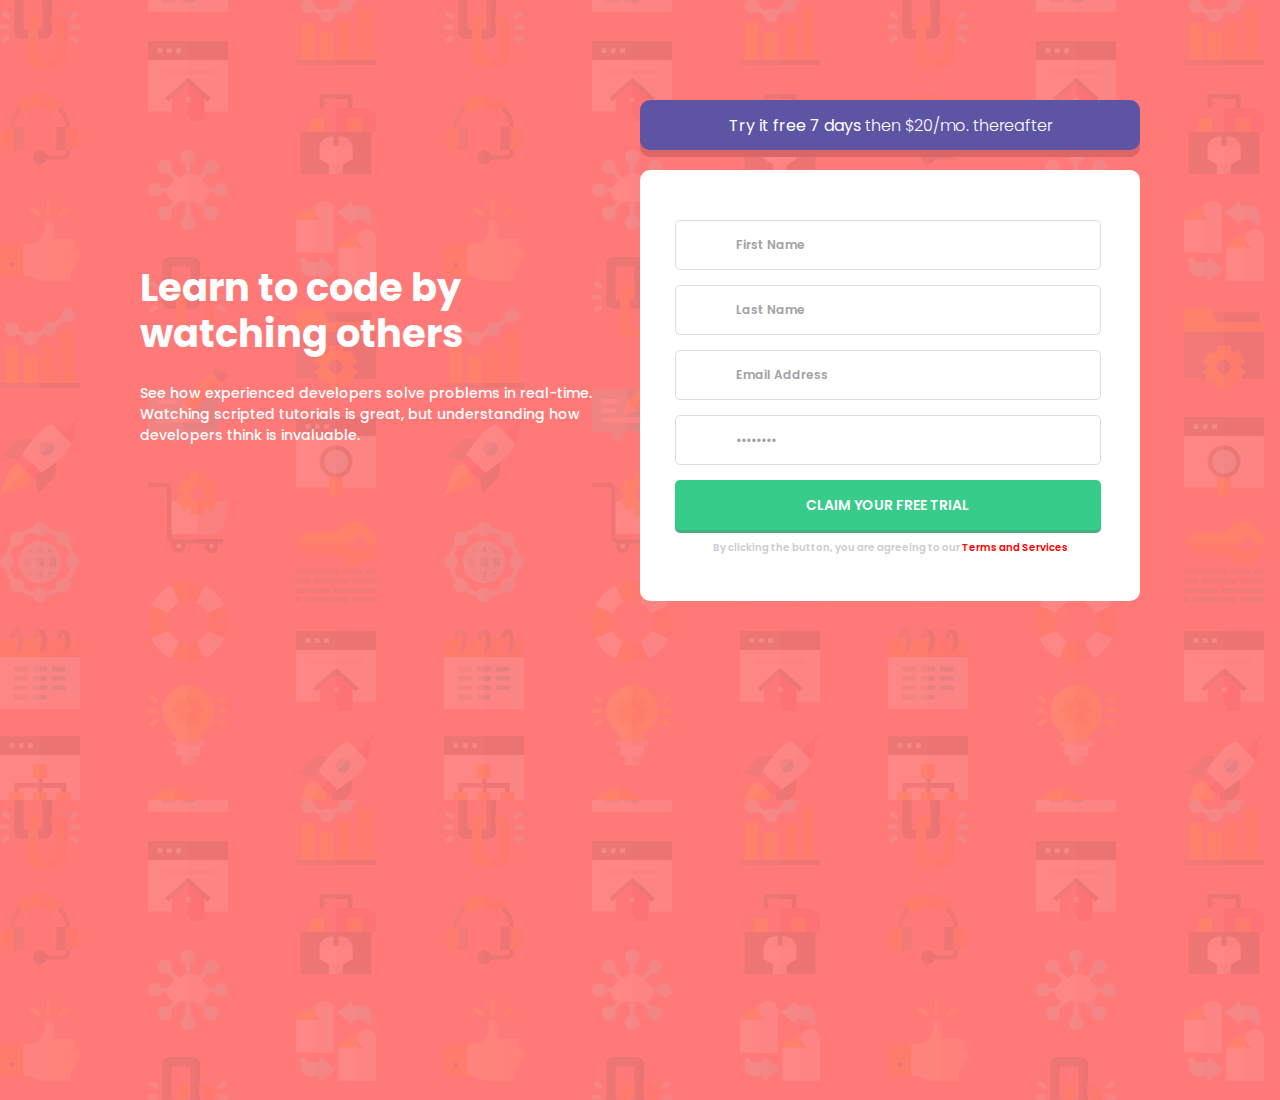
<file: index.html>
<!DOCTYPE html>
<html lang="en">

<head>
  <meta charset="UTF-8">
  <meta name="viewport" content="width=device-width, initial-scale=1.0">
  <title>Frontend Mentor | Intro component with sign up form</title>
  <link rel="icon" type="image/x-icon" href="/static/images/favicon-32x32.png">
  <link rel="preconnect" href="https://fonts.gstatic.com" crossorigin>
  <link
    href="https://fonts.googleapis.com/css2?family=Poppins:ital,wght@0,100;0,200;0,300;0,400;0,500;0,600;0,700;0,800;0,900;1,100;1,200;1,300;1,400;1,500;1,600;1,700;1,800;1,900&display=swap"
    rel="stylesheet">
  <link rel="stylesheet" href="style.css">
  <script src="script.js" defer></script>
  <link rel="preconnect" href="https://fonts.googleapis.com">

</head>

<body>
  <div class="container">
    <div class="left">
      <div class="heading">
        <h1>Learn to code by watching others</h1>
      </div>

      <div class="text">
        <p>See how experienced developers solve problems in real-time. Watching scripted tutorials is great,
          but understanding how developers think is invaluable.</p>
      </div>

    </div>

    <div class="right">
      <div class="box-1">
        <p><b>Try it free 7 days</b> then $20/mo. thereafter</p>
      </div>
      <div class="box-2">
        <label for="firstName">
          <input type="text" id="firstName" placeholder="First Name" class="input-field" required>
        </label>

        <label for="lastName">
          <input type="text" id="lastName" placeholder="Last Name" class="input-field" required>
        </label>

        <label for="email">
          <input type="email" id="email" placeholder="Email Address" class="input-field" required>
        </label>

        <label for="password">
          <input type="password" id="password" placeholder="Password" class="input-field" required>
        </label>

        <input type="button" value="CLAIM YOUR FREE TRIAL" id="btn">
        <p> By clicking the button, you are agreeing to our <span>Terms and Services</span></p>
      </div>

    </div>
  </div>

</body>

</html>
</file>
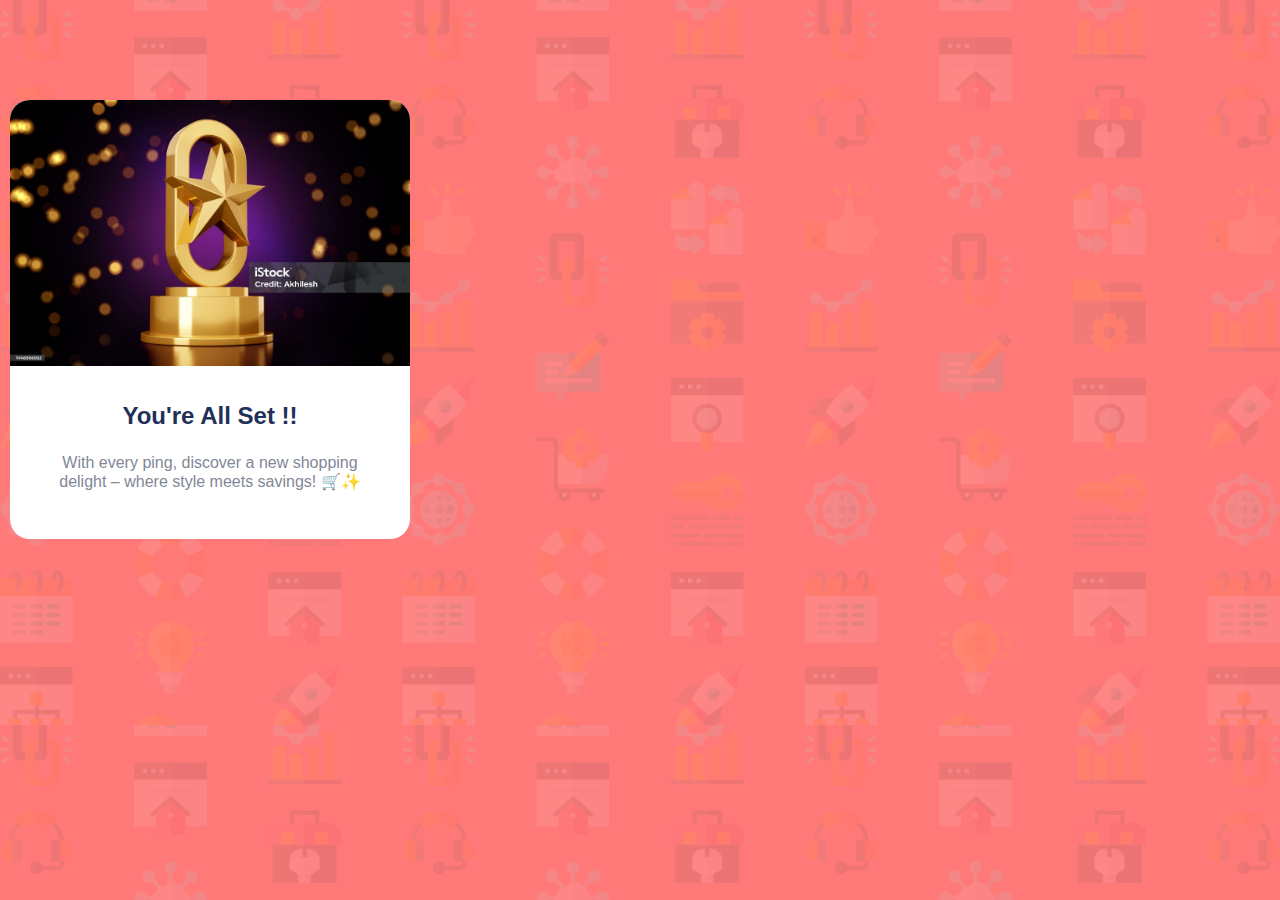
<file: registration.html>
<!DOCTYPE html>
<html lang="en">

<head>
    <meta charset="UTF-8">
    <meta name="viewport" content="width=device-width, initial-scale=1.0">
    <title>Registration Successful</title>
    <link rel="icon" type="image/x-icon" href="./images/favicon-32x32.png">
    <link rel="stylesheet" href="registration.css">
</head>

<body>
    <div class="container-2">
        <img src="/static/images/register.jpg" alt="illustration-hero" width="100%">
        <h2>You're All Set !!</h2>
        <p>With every ping, discover a new shopping delight – where style meets savings! 🛒✨</p>

    </div>
</body>

</html>
</file>
<file: style.css>
body {
    background-image: url(/static/images/bg-intro-desktop.png);
    background-color: rgb(255, 121, 120);
    overflow-x: hidden;
    margin: 0;
    padding: 0;
    box-sizing: border-box;
    font-family: "Poppins", sans-serif;
    font-weight: 100;
    font-style: normal;
}

body .container {
    min-height: 100vh;
    display: flex;
    justify-content: space-between;
    flex-wrap: wrap;
}

.left {
    max-width: 50%;


}

.right {
    max-width: 50%;
}

.container .left .heading {

    margin-top: 33%;
    color: white;
    width: 100%;
    font-size: larger;
    line-height: 1.2;


}

.container .left .text {
    color: white;
    font-weight: 500;
    width: 100%;
    font-size: 14px;

}


.container .right .box-1 p {
    width: 100%;
    align-content: center;
    text-align: center;
    background-color: rgb(93, 84, 163);
    color: white;
    min-height: 50px;
    margin: 0px 0px 0px 0px;
    border-radius: 10px;
    font-weight: 300;
    box-shadow: 0px 7px rgb(219, 101, 103);


}


.container .right .box-2 {
    margin-top: 20px;
    max-width: 100%;
    background-color: white;
    border-radius: 10px;
    padding: 35px;
}


.container .right .box-2 .input-field {
    all: unset;
    width: 99%;
    min-height: 50px;
    margin-top: 15px;
    border: 1px solid rgb(223, 223, 223);
    border-radius: 5px;
    font-family: "Poppins", sans-serif;
    font-weight: 600;
    font-style: normal;
    padding: 0px 30px;
    box-sizing: border-box;
    font-size: 12px;
    color: rgb(163, 162, 166);


}

.container .right .box-2 ::placeholder {
    all: unset;
    font-family: "Poppins", sans-serif;
    font-weight: 600;
    font-style: normal;
    padding: 0px 30px;
    font-size: 12px;
    color: rgb(163, 162, 166);
}

.container .right .box-2 input[type=text]:focus {
    /* all: unset; */
    outline: 1px solid rgb(138, 133, 160);
    font-family: "Poppins", sans-serif;
    font-weight: 600;
    font-style: normal;
    padding: 0px 30px;
    box-sizing: border-box;
    font-size: 12px;
    color: rgb(163, 162, 166);

}

.container .right .box-2 input[type=email]:focus {
    /* all: unset; */
    outline: 1px solid rgb(138, 133, 160);
    font-family: "Poppins", sans-serif;
    font-weight: 600;
    font-style: normal;
    padding: 0px 30px;
    box-sizing: border-box;
    font-size: 12px;
    color: rgb(163, 162, 166);
}

.container .right .box-2 input[type=password]:focus {
    /* all: unset; */
    outline: 1px solid rgb(138, 133, 160);
    font-family: "Poppins", sans-serif;
    font-weight: 600;
    font-style: normal;
    padding: 0px 30px;
    box-sizing: border-box;
    font-size: 12px;
    color: rgb(163, 162, 166);
}

.container .right .box-2 input[type=button] {
    all: unset;
    font-family: "Poppins", sans-serif;
    font-weight: 600;
    font-style: normal;
    font-size: 14px;
    color: white;
    width: 99%;
    min-height: 50px;
    margin-top: 15px;
    border-radius: 5px;
    background-color: rgb(55, 204, 138);
    text-align: center;
    cursor: pointer;
    box-shadow: 0px 3px rgb(72, 175, 130);
}

.container .right .box-2 p {
    font-family: "Poppins", sans-serif;
    font-weight: 600;
    font-style: normal;
    font-size: 10px;
    text-align: center;
    color: rgb(205, 204, 212);
}

.container .right .box-2 p span {
    color: red;
}

.validation-message {
    color: red;
    font-style: italic;
    font-size: 10px;
    font-weight: 400;
    float: right;
}


/* Media query for larger viewports */
@media screen and (min-width: 900px) {
    .container {
        margin: 100px 140px;
    }

    .left,
    .right {
        width: 50%;
 
    }
}


@media screen and (min-width:601px) and (max-width: 899px) {
    body .container {
        margin: 50px 50px;
    }

    .left,
    .right {
        width: 50%;

    }
}


@media screen and (max-width: 600px) {
    body .container {
        margin-inline: 10px;
        margin-block: 10px;

    }

    .container .left {
        text-align: center;
    }

    .left,
    .right {
        max-width: 100%;
    }
}
</file>
<file: registration.css>
* {
    margin: 0;
    padding: 0;
    box-sizing: border-box;
    font-family: "Poppins", sans-serif;
    font-weight: 100;
    font-style: normal;
}

body {
    background-image: url(./static/images/bg-intro-desktop.png);
    background-size: cover;
    background-color: rgb(255, 121, 120);
}



.container-2 {
    margin-block: 100px;
    margin-inline:10px;
    max-width: 400px;
    background-color: white;
    border-radius: 20px;
    display: flex;
    flex-direction: column;
    align-items: center;
    gap: 1.5em;
}

.container-2 img {
    border-radius: 20px 20px 0px 0px;

}


.container-2 h2 {
    font-weight: 900;
    color: rgb(31, 49, 88);
    margin-top: 0.5em;
    text-align: center;
    padding: 0em 2em;
}


.container-2 p {
    margin: 0px;
    text-align: center;
    color: rgb(130, 135, 150);
    font-weight: 500;
    padding: 0em 2em;
    margin-bottom: 3rem;
}
</file>
